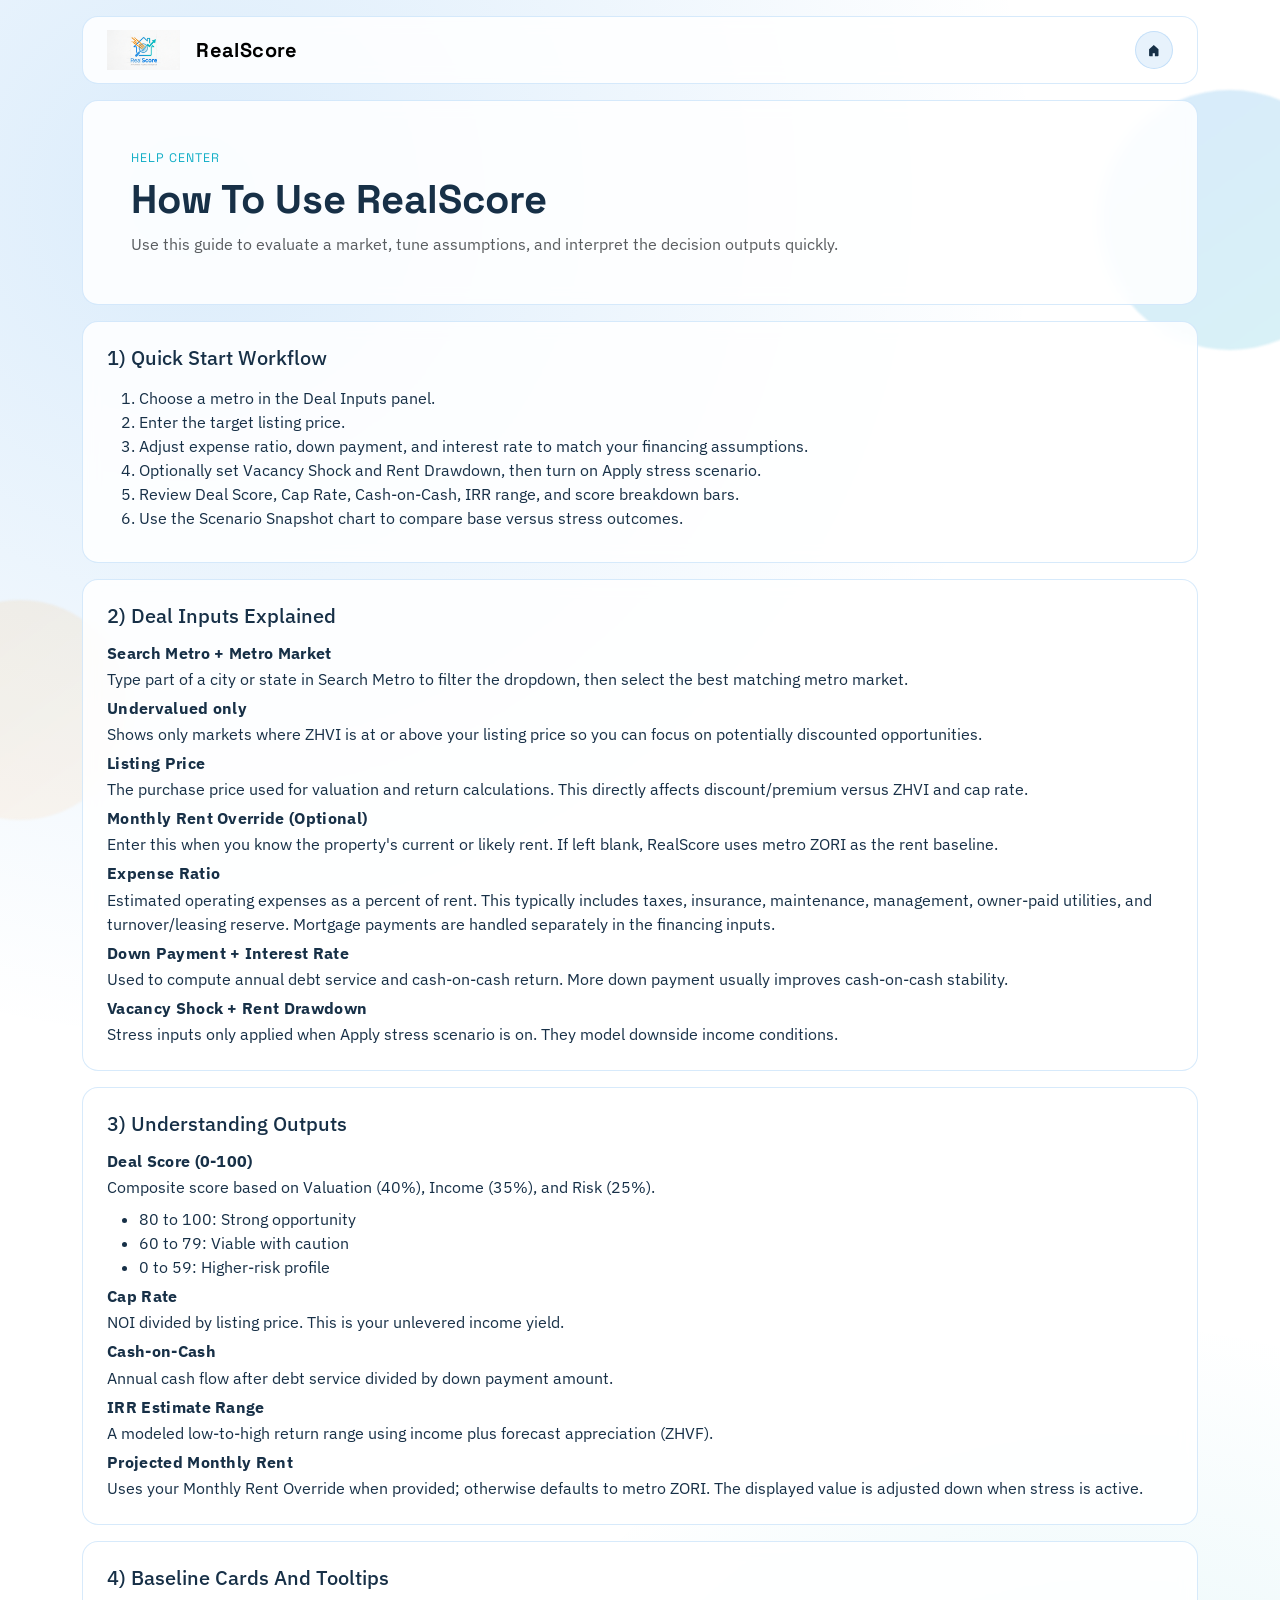
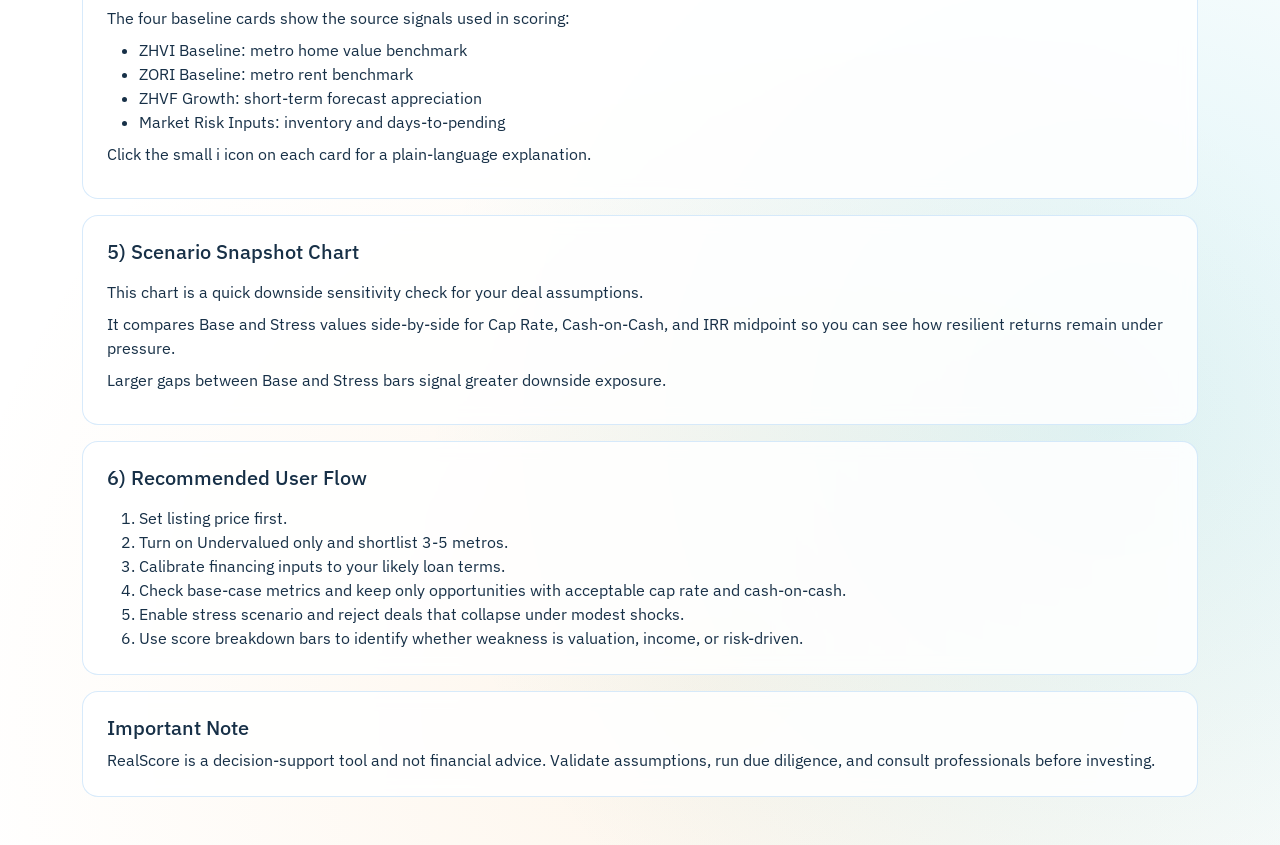
<file: help.html>
<!doctype html>
<html lang="en">
  <head>
    <meta charset="UTF-8" />
    <meta name="viewport" content="width=device-width, initial-scale=1.0" />
    <title>RealScore Help</title>
    <meta name="description" content="How to use the RealScore dashboard." />
    <meta name="theme-color" content="#0c7fe4" />
    <link rel="icon" type="image/png" href="img/logo-128.png" />

    <link rel="preconnect" href="https://fonts.googleapis.com" />
    <link rel="preconnect" href="https://fonts.gstatic.com" crossorigin />
    <link
      href="https://fonts.googleapis.com/css2?family=Space+Grotesk:wght@400;500;600;700&family=IBM+Plex+Sans:wght@400;500;600&display=swap"
      rel="stylesheet"
    />

    <link
      href="https://cdn.jsdelivr.net/npm/bootstrap@5.3.3/dist/css/bootstrap.min.css"
      rel="stylesheet"
      integrity="sha384-QWTKZyjpPEjISv5WaRU9OFeRpok6YctnYmDr5pNlyT2bRjXh0JMhjY6hW+ALEwIH"
      crossorigin="anonymous"
    />
    <link rel="stylesheet" href="css/styles.css" />
  </head>
  <body>
    <div class="bg-shape bg-shape-a"></div>
    <div class="bg-shape bg-shape-b"></div>

    <header class="container py-3">
      <nav class="navbar navbar-expand-lg glass-panel rounded-4 px-3 px-md-4">
        <a class="navbar-brand d-flex align-items-center gap-2" href="index.html">
          <img src="img/logo-256.png" data-light-src="img/logo-256.png" data-dark-src="img/logo-dark-256.png" alt="RealScore" class="brand-logo" />
          <span class="brand-wordmark">RealScore</span>
        </a>
        <div class="d-flex align-items-center gap-2 ms-auto">
          <a class="btn help-link" href="index.html" aria-label="Back to dashboard" title="Home">
            <svg class="home-icon" viewBox="0 0 16 16" aria-hidden="true" focusable="false">
              <path d="m8 .5 6.5 5.8V15a1 1 0 0 1-1 1h-4v-4H6.5v4h-4a1 1 0 0 1-1-1V6.3L8 .5z" />
            </svg>
          </a>
        </div>
      </nav>
    </header>

    <main class="container pb-4">
      <section class="glass-panel rounded-4 p-4 p-md-5 mb-3">
        <p class="eyebrow mb-2">Help Center</p>
        <h1 class="display-6 help-title mb-2">How To Use RealScore</h1>
        <p class="mb-0 text-muted">Use this guide to evaluate a market, tune assumptions, and interpret the decision outputs quickly.</p>
      </section>

      <section class="glass-panel rounded-4 p-3 p-md-4 mb-3">
        <h2 class="h5 mb-3">1) Quick Start Workflow</h2>
        <ol class="mb-2">
          <li>Choose a metro in the Deal Inputs panel.</li>
          <li>Enter the target listing price.</li>
          <li>Adjust expense ratio, down payment, and interest rate to match your financing assumptions.</li>
          <li>Optionally set Vacancy Shock and Rent Drawdown, then turn on Apply stress scenario.</li>
          <li>Review Deal Score, Cap Rate, Cash-on-Cash, IRR range, and score breakdown bars.</li>
          <li>Use the Scenario Snapshot chart to compare base versus stress outcomes.</li>
        </ol>
      </section>

      <section class="glass-panel rounded-4 p-3 p-md-4 mb-3">
        <h2 class="h5 mb-3">2) Deal Inputs Explained</h2>

        <h3 class="help-section-title mb-1">Search Metro + Metro Market</h3>
        <p class="mb-2">Type part of a city or state in Search Metro to filter the dropdown, then select the best matching metro market.</p>

        <h3 class="help-section-title mb-1">Undervalued only</h3>
        <p class="mb-2">Shows only markets where ZHVI is at or above your listing price so you can focus on potentially discounted opportunities.</p>

        <h3 class="help-section-title mb-1">Listing Price</h3>
        <p class="mb-2">The purchase price used for valuation and return calculations. This directly affects discount/premium versus ZHVI and cap rate.</p>

        <h3 class="help-section-title mb-1">Monthly Rent Override (Optional)</h3>
        <p class="mb-2">Enter this when you know the property's current or likely rent. If left blank, RealScore uses metro ZORI as the rent baseline.</p>

        <h3 class="help-section-title mb-1">Expense Ratio</h3>
        <p class="mb-2">Estimated operating expenses as a percent of rent. This typically includes taxes, insurance, maintenance, management, owner-paid utilities, and turnover/leasing reserve. Mortgage payments are handled separately in the financing inputs.</p>

        <h3 class="help-section-title mb-1">Down Payment + Interest Rate</h3>
        <p class="mb-2">Used to compute annual debt service and cash-on-cash return. More down payment usually improves cash-on-cash stability.</p>

        <h3 class="help-section-title mb-1">Vacancy Shock + Rent Drawdown</h3>
        <p class="mb-0">Stress inputs only applied when Apply stress scenario is on. They model downside income conditions.</p>
      </section>

      <section class="glass-panel rounded-4 p-3 p-md-4 mb-3">
        <h2 class="h5 mb-3">3) Understanding Outputs</h2>

        <h3 class="help-section-title mb-1">Deal Score (0-100)</h3>
        <p class="mb-2">Composite score based on Valuation (40%), Income (35%), and Risk (25%).</p>
        <ul class="mb-2">
          <li>80 to 100: Strong opportunity</li>
          <li>60 to 79: Viable with caution</li>
          <li>0 to 59: Higher-risk profile</li>
        </ul>

        <h3 class="help-section-title mb-1">Cap Rate</h3>
        <p class="mb-2">NOI divided by listing price. This is your unlevered income yield.</p>

        <h3 class="help-section-title mb-1">Cash-on-Cash</h3>
        <p class="mb-2">Annual cash flow after debt service divided by down payment amount.</p>

        <h3 class="help-section-title mb-1">IRR Estimate Range</h3>
        <p class="mb-2">A modeled low-to-high return range using income plus forecast appreciation (ZHVF).</p>

        <h3 class="help-section-title mb-1">Projected Monthly Rent</h3>
        <p class="mb-0">Uses your Monthly Rent Override when provided; otherwise defaults to metro ZORI. The displayed value is adjusted down when stress is active.</p>
      </section>

      <section class="glass-panel rounded-4 p-3 p-md-4 mb-3">
        <h2 class="h5 mb-3">4) Baseline Cards And Tooltips</h2>
        <p class="mb-2">The four baseline cards show the source signals used in scoring:</p>
        <ul class="mb-2">
          <li>ZHVI Baseline: metro home value benchmark</li>
          <li>ZORI Baseline: metro rent benchmark</li>
          <li>ZHVF Growth: short-term forecast appreciation</li>
          <li>Market Risk Inputs: inventory and days-to-pending</li>
        </ul>
        <p class="mb-2">Click the small i icon on each card for a plain-language explanation.</p>
      </section>

      <section class="glass-panel rounded-4 p-3 p-md-4 mb-3">
        <h2 class="h5 mb-3">5) Scenario Snapshot Chart</h2>
        <p class="mb-2">This chart is a quick downside sensitivity check for your deal assumptions.</p>
        <p class="mb-2">It compares Base and Stress values side-by-side for Cap Rate, Cash-on-Cash, and IRR midpoint so you can see how resilient returns remain under pressure.</p>
        <p class="mb-2">Larger gaps between Base and Stress bars signal greater downside exposure.</p>
      </section>

      <section class="glass-panel rounded-4 p-3 p-md-4 mb-3">
        <h2 class="h5 mb-3">6) Recommended User Flow</h2>
        <ol class="mb-0">
          <li>Set listing price first.</li>
          <li>Turn on Undervalued only and shortlist 3-5 metros.</li>
          <li>Calibrate financing inputs to your likely loan terms.</li>
          <li>Check base-case metrics and keep only opportunities with acceptable cap rate and cash-on-cash.</li>
          <li>Enable stress scenario and reject deals that collapse under modest shocks.</li>
          <li>Use score breakdown bars to identify whether weakness is valuation, income, or risk-driven.</li>
        </ol>
      </section>

      <section class="glass-panel rounded-4 p-3 p-md-4 mb-4">
        <h2 class="h5 mb-2">Important Note</h2>
        <p class="mb-0">RealScore is a decision-support tool and not financial advice. Validate assumptions, run due diligence, and consult professionals before investing.</p>
      </section>
    </main>

    <script>
      (function applySavedTheme() {
        var savedTheme = localStorage.getItem("realscore-theme");
        var theme = savedTheme === "dark" ? "dark" : "light";
        document.documentElement.setAttribute("data-theme", theme);
        var isDark = theme === "dark";
        document.querySelectorAll("img[data-light-src][data-dark-src]").forEach(function (img) {
          var target = isDark ? img.dataset.darkSrc : img.dataset.lightSrc;
          if (target && img.getAttribute("src") !== target) {
            img.setAttribute("src", target);
          }
        });
      })();
    </script>
  </body>
</html>
</file>
<file: css/styles.css>
:root {
  --rs-bg: #ffffff;
  --rs-ink: #173047;
  --rs-muted: #4a657d;
  --rs-blue: #0c7fe4;
  --rs-teal: #14afc7;
  --rs-orange: #f2b05c;
  --rs-accent: var(--rs-blue);
  --rs-accent-soft: #e9f5ff;
  --rs-panel: rgba(255, 255, 255, 0.86);
  --rs-border: rgba(12, 127, 228, 0.16);
}

:root[data-theme="dark"] {
  --rs-bg: #0b1118;
  --rs-ink: #dbe8f2;
  --rs-muted: #9fb5c8;
  --rs-accent-soft: #10273f;
  --rs-panel: rgba(13, 24, 36, 0.72);
  --rs-border: rgba(119, 178, 239, 0.24);
}

* {
  box-sizing: border-box;
}

body {
  margin: 0;
  min-height: 100vh;
  color: var(--rs-ink);
  background:
    radial-gradient(circle at 15% 8%, rgba(12, 127, 228, 0.15) 0%, transparent 34%),
    radial-gradient(circle at 87% 82%, rgba(20, 175, 199, 0.14) 0%, transparent 30%),
    radial-gradient(circle at 55% 94%, rgba(242, 176, 92, 0.12) 0%, transparent 32%),
    var(--rs-bg);
  font-family: "IBM Plex Sans", sans-serif;
  position: relative;
  overflow-x: hidden;
}

h1,
.brand-wordmark,
.eyebrow,
.metric-value {
  font-family: "Space Grotesk", sans-serif;
}

.bg-shape {
  position: fixed;
  border-radius: 999px;
  z-index: -1;
  filter: blur(1px);
}

.bg-shape-a {
  width: 260px;
  height: 260px;
  right: -80px;
  top: 90px;
  background: linear-gradient(145deg, var(--rs-blue), var(--rs-teal));
  opacity: 0.16;
}

.bg-shape-b {
  width: 220px;
  height: 220px;
  left: -90px;
  bottom: 80px;
  background: linear-gradient(145deg, var(--rs-orange), #ffd19b);
  opacity: 0.14;
}

.glass-panel {
  background: var(--rs-panel);
  border: 1px solid var(--rs-border);
  backdrop-filter: blur(8px);
}

.theme-toggle {
  color: var(--rs-ink);
  border: 1px solid var(--rs-border);
  background: color-mix(in srgb, var(--rs-teal) 12%, #ffffff);
  width: 2.35rem;
  height: 2.35rem;
  display: inline-flex;
  align-items: center;
  justify-content: center;
  padding: 0;
}

.theme-icon {
  width: 1.26rem;
  height: 1.26rem;
  display: none;
  fill: none;
  stroke: currentColor;
  stroke-width: 1.8;
  stroke-linecap: round;
  stroke-linejoin: round;
}

:root:not([data-theme="dark"]) .theme-icon-moon {
  display: block;
}

:root[data-theme="dark"] .theme-icon-sun {
  display: block;
}

.help-link {
  width: 2.35rem;
  height: 2.35rem;
  display: inline-flex;
  align-items: center;
  justify-content: center;
  border-radius: 999px;
  color: var(--rs-ink);
  border: 1px solid var(--rs-border);
  background: color-mix(in srgb, var(--rs-blue) 10%, #ffffff);
  font-weight: 700;
  text-decoration: none;
  line-height: 1;
}

.help-link:hover {
  color: var(--rs-ink);
  border-color: color-mix(in srgb, var(--rs-blue) 55%, var(--rs-border));
  background: color-mix(in srgb, var(--rs-blue) 18%, #ffffff);
}

.home-icon {
  width: 1.42rem;
  height: 1.42rem;
  fill: currentColor;
  stroke: none;
}

:root[data-theme="dark"] .help-link {
  color: #f3faff;
  background: #183145;
  border-color: #3f7bb0;
}

:root[data-theme="dark"] .help-link:hover {
  color: #ffffff;
  background: #234867;
  border-color: #5ea8ea;
}


:root[data-theme="dark"] .theme-toggle {
  color: #f3faff;
  background: #183145;
  border-color: #3f7bb0;
}

.theme-toggle:hover {
  color: var(--rs-ink);
  border-color: color-mix(in srgb, var(--rs-blue) 55%, var(--rs-border));
  background: color-mix(in srgb, var(--rs-blue) 16%, #ffffff);
}

:root[data-theme="dark"] .theme-toggle:hover {
  color: #ffffff;
  border-color: #5ea8ea;
  background: #234867;
}


.theme-toggle:focus-visible {
  outline: 2px solid color-mix(in srgb, var(--rs-blue) 65%, #ffffff);
  outline-offset: 2px;
}

.help-title {
  font-weight: 700;
}

.help-section-title {
  font-size: 1rem;
  letter-spacing: 0.02em;
  font-weight: 700;
}

.help-shot {
  border: 1px dashed color-mix(in srgb, var(--rs-blue) 45%, var(--rs-border));
  border-radius: 0.8rem;
  padding: 0.7rem 0.85rem;
  font-size: 0.86rem;
  color: var(--rs-muted);
  background: color-mix(in srgb, var(--rs-accent-soft) 48%, #ffffff);
}

:root[data-theme="dark"] .help-shot {
  background: color-mix(in srgb, var(--rs-accent-soft) 62%, #0b1118);
}

.form-label {
  font-weight: 600;
  color: var(--rs-ink);
}

.form-control,
.form-select {
  border-color: var(--rs-border);
  background-color: color-mix(in srgb, var(--rs-panel) 85%, #ffffff);
  color: var(--rs-ink);
}

.form-control:focus,
.form-select:focus,
.form-check-input:focus {
  border-color: var(--rs-blue);
  box-shadow: 0 0 0 0.2rem rgba(12, 127, 228, 0.2);
}

.form-check-label {
  color: var(--rs-muted);
}

.form-label-row {
  display: flex;
  align-items: center;
  justify-content: space-between;
  gap: 0.5rem;
  margin-bottom: 0.5rem;
  width: 100%;
}

.form-tooltip-wrap {
  position: relative;
}

.info-btn-inline {
  width: 1.2rem;
  height: 1.2rem;
  font-size: 0.7rem;
  flex: 0 0 auto;
}

.form-tooltip-wrap .help-tooltip {
  top: 1.9rem;
  right: 0;
  width: min(320px, calc(100% - 0.5rem));
}

#optionalMonthlyRent::placeholder {
  font-size: 0.84rem;
}

.input-help {
  color: var(--rs-muted);
  font-size: 0.78rem;
  line-height: 1.35;
}

.stress-group {
  border: 1px solid color-mix(in srgb, var(--rs-blue) 40%, var(--rs-border));
  background: color-mix(in srgb, var(--rs-accent-soft) 36%, #ffffff);
}

:root[data-theme="dark"] .stress-group {
  background: color-mix(in srgb, var(--rs-accent-soft) 58%, #0b1118);
  border-color: color-mix(in srgb, #5ea8ea 42%, var(--rs-border));
}

.stress-dependent:disabled {
  opacity: 0.68;
  cursor: not-allowed;
}

.score-wrap {
  display: flex;
  align-items: center;
  gap: 1rem;
}

.score-badge {
  width: 86px;
  height: 86px;
  border-radius: 50%;
  display: grid;
  place-items: center;
  font-family: "Space Grotesk", sans-serif;
  font-size: 1.45rem;
  font-weight: 700;
  color: #ffffff;
  background: linear-gradient(140deg, var(--rs-blue), var(--rs-teal));
  box-shadow: 0 8px 20px rgba(12, 127, 228, 0.25);
}

.score-row {
  display: flex;
  justify-content: space-between;
  align-items: center;
  color: var(--rs-muted);
  font-size: 0.9rem;
}

.score-bar {
  width: 100%;
  height: 9px;
  border-radius: 999px;
  background: color-mix(in srgb, var(--rs-blue) 14%, #ffffff);
  overflow: hidden;
}

.score-bar-fill {
  height: 100%;
  width: 0%;
  border-radius: inherit;
  background: linear-gradient(90deg, var(--rs-blue), var(--rs-teal), var(--rs-orange));
  transition: width 220ms ease;
}

.chart-wrap {
  border: 1px solid var(--rs-border);
  background: color-mix(in srgb, var(--rs-panel) 88%, #ffffff);
  border-radius: 0.9rem;
  padding: 0.75rem;
}

.scenario-panel {
  border-color: color-mix(in srgb, var(--rs-blue) 35%, var(--rs-border));
}

.scenario-purpose {
  color: var(--rs-muted);
  font-size: 0.97rem;
  line-height: 1.45;
}

.scenario-caption {
  color: var(--rs-muted);
  font-size: 0.88rem;
  margin-top: 0.8rem;
}

.scenario-live-status {
  color: var(--rs-muted);
  font-size: 0.82rem;
  font-weight: 600;
  margin-top: 0.72rem;
}

.scenario-live-status-emphasis {
  color: color-mix(in srgb, #ffd24d 90%, var(--rs-ink));
  font-weight: 700;
}

.scenario-chart-wrap {
  min-height: 240px;
  padding: 1rem;
}

.scenario-chart-wrap canvas {
  width: 100% !important;
  height: 100% !important;
}

.scenario-panel.is-stress-active {
  border-color: color-mix(in srgb, var(--rs-orange) 52%, var(--rs-border));
  box-shadow: 0 0 0 0.18rem rgba(242, 176, 92, 0.16);
}

#dataStatus {
  color: var(--rs-muted) !important;
}

.brand-logo {
  height: 40px;
  width: auto;
}

.brand-wordmark {
  font-size: 1.25rem;
  font-weight: 700;
  letter-spacing: 0.02em;
  margin-left: 0.5rem;
}

.eyebrow {
  font-size: 0.78rem;
  text-transform: uppercase;
  letter-spacing: 0.08em;
  color: var(--rs-teal);
}

.hero-logo-wrap {
  margin-top: 1.25rem;
  padding: 1rem;
  border-radius: 1rem;
  display: flex;
  justify-content: center;
  background: linear-gradient(140deg, rgba(12, 127, 228, 0.08), rgba(20, 175, 199, 0.08) 55%, rgba(242, 176, 92, 0.1));
  border: 1px solid var(--rs-border);
}

.hero-logo {
  width: min(100%, 460px);
  height: auto;
  filter: drop-shadow(0 8px 18px rgba(12, 127, 228, 0.16));
}

:root[data-theme="dark"] .hero-logo-wrap {
  background: linear-gradient(140deg, rgba(12, 127, 228, 0.16), rgba(20, 175, 199, 0.14) 55%, rgba(242, 176, 92, 0.12));
}

:root[data-theme="dark"] .brand-wordmark {
  color: #ffffff;
}

.metric-card {
  position: relative;
  background: linear-gradient(165deg, #ffffff 0%, var(--rs-accent-soft) 72%, #fff4e7 100%);
  border: 1px solid var(--rs-border);
}

.metric-head {
  display: flex;
  align-items: center;
  justify-content: space-between;
  gap: 0.5rem;
}

.info-btn {
  width: 1.35rem;
  height: 1.35rem;
  display: grid;
  place-items: center;
  border-radius: 50%;
  border: 1px solid var(--rs-border);
  background: color-mix(in srgb, var(--rs-blue) 10%, #ffffff);
  color: var(--rs-blue);
  font-size: 0.78rem;
  font-weight: 700;
  line-height: 1;
}

.info-btn:hover {
  filter: brightness(0.97);
}

.help-tooltip {
  position: absolute;
  top: 2.6rem;
  right: 0.8rem;
  width: min(260px, calc(100% - 1.6rem));
  z-index: 10;
  background: #ffffff;
  border: 1px solid var(--rs-border);
  border-radius: 0.75rem;
  padding: 0.6rem 0.7rem;
  font-size: 0.8rem;
  color: var(--rs-ink);
  box-shadow: 0 8px 20px rgba(23, 48, 71, 0.14);
  display: none;
}

.help-tooltip.is-open {
  display: block;
}

:root[data-theme="dark"] .metric-card {
  background: linear-gradient(165deg, #101c2a 0%, #13263b 72%, #2c2a1f 100%);
}

:root[data-theme="dark"] .info-btn {
  background: rgba(20, 175, 199, 0.14);
  border-color: rgba(119, 178, 239, 0.28);
  color: #8fd2ff;
}

:root[data-theme="dark"] .help-tooltip {
  background: #132536;
  border-color: rgba(119, 178, 239, 0.28);
  color: #e7f2fb;
  box-shadow: 0 8px 22px rgba(0, 0, 0, 0.35);
}

:root[data-theme="dark"] .form-control,
:root[data-theme="dark"] .form-select {
  background-color: rgba(16, 30, 45, 0.95);
  border-color: rgba(119, 178, 239, 0.28);
  color: #e7f2fb;
}

:root[data-theme="dark"] .score-bar {
  background: rgba(94, 168, 234, 0.2);
}

:root[data-theme="dark"] .chart-wrap {
  background: rgba(16, 30, 45, 0.8);
}

:root[data-theme="dark"] .scenario-panel.is-stress-active {
  box-shadow: 0 0 0 0.18rem rgba(242, 176, 92, 0.2);
}

:root[data-theme="dark"] .form-control::placeholder {
  color: #9ab2c7;
}

.metric-label {
  color: var(--rs-muted);
  font-size: 0.83rem;
  text-transform: uppercase;
  letter-spacing: 0.06em;
}

.metric-value {
  font-weight: 600;
  color: var(--rs-blue);
}

.metric-source {
  display: block;
  margin-top: 0.2rem;
  color: var(--rs-muted);
  font-size: 0.74rem;
}

.footer-note {
  color: var(--rs-muted);
}

@media (max-width: 575px) {
  .brand-logo {
    height: 34px;
  }

  .hero-logo-wrap {
    padding: 0.75rem;
  }

  .scenario-chart-wrap {
    min-height: 220px;
    padding: 0.85rem;
  }
}

@media (min-width: 768px) {
  .scenario-panel {
    padding: 1.5rem !important;
  }

  .scenario-chart-wrap {
    min-height: 250px;
    padding: 1.1rem;
  }
}
</file>
